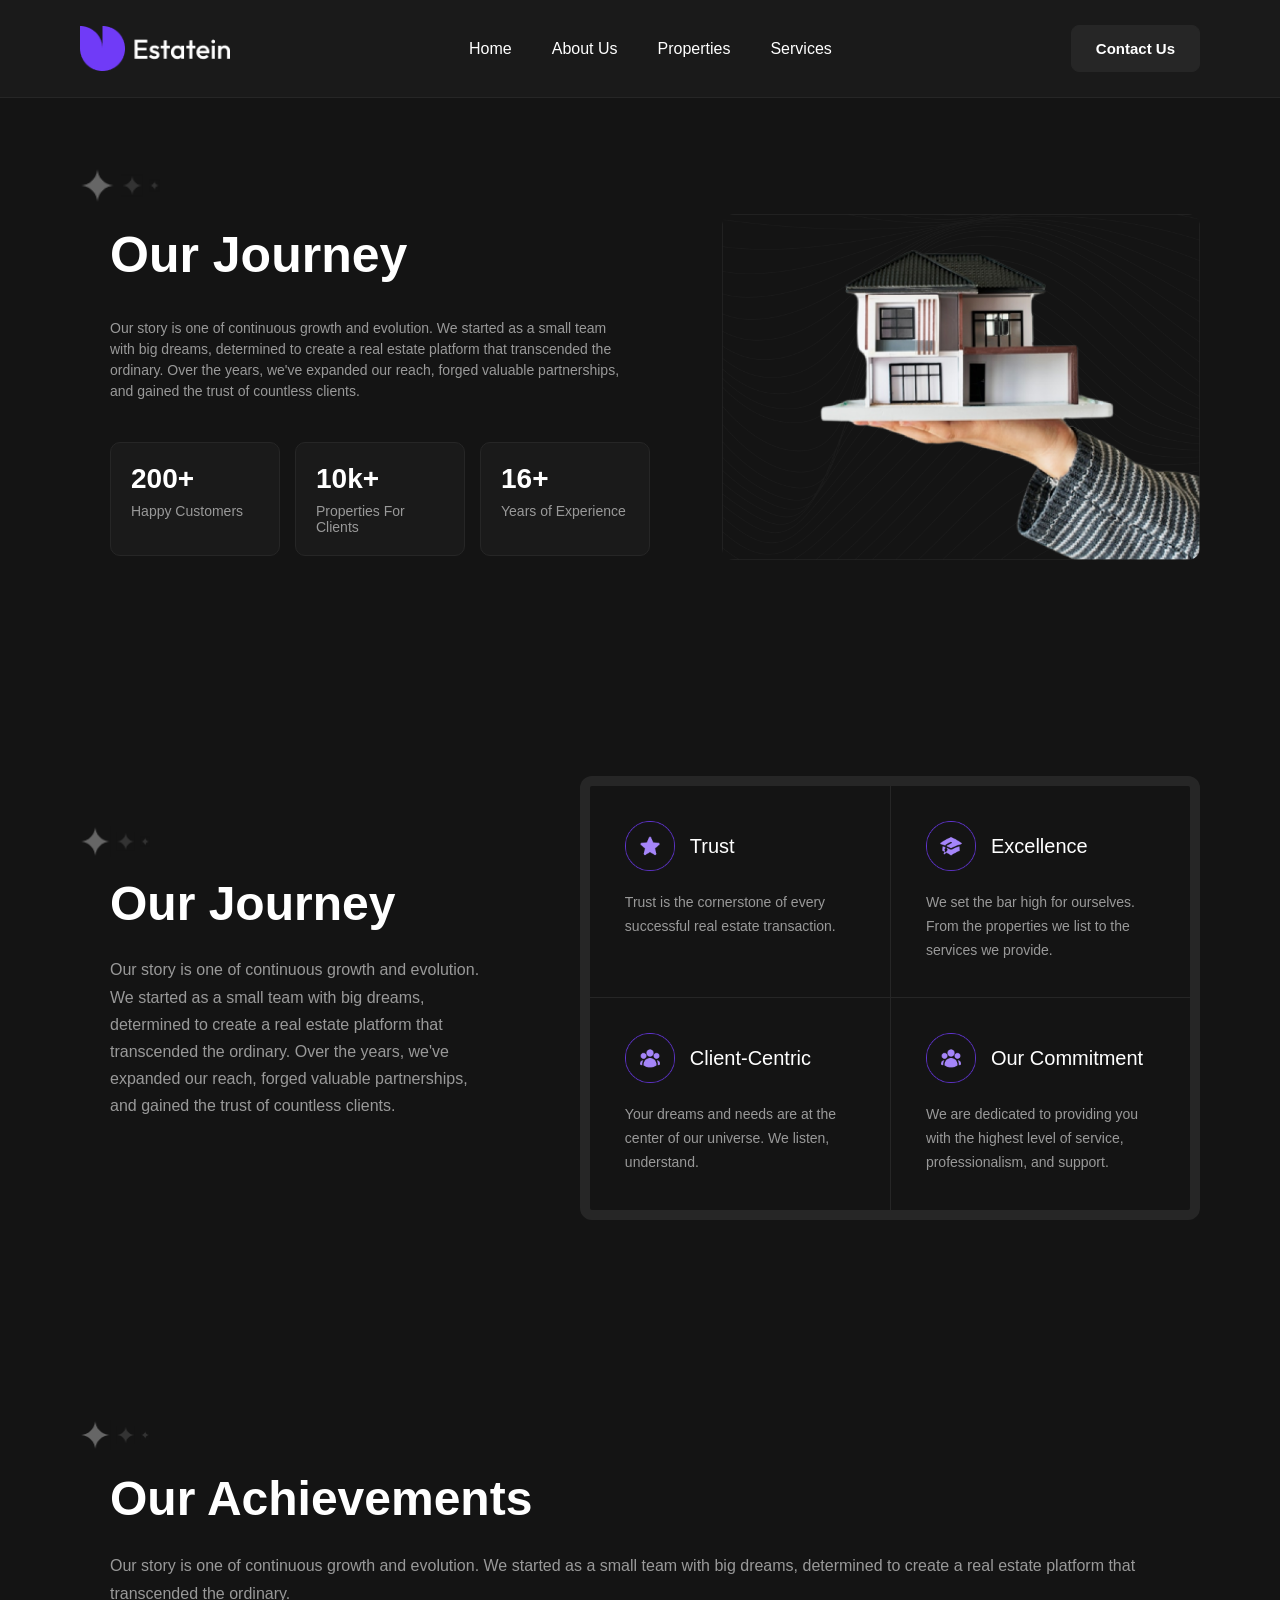
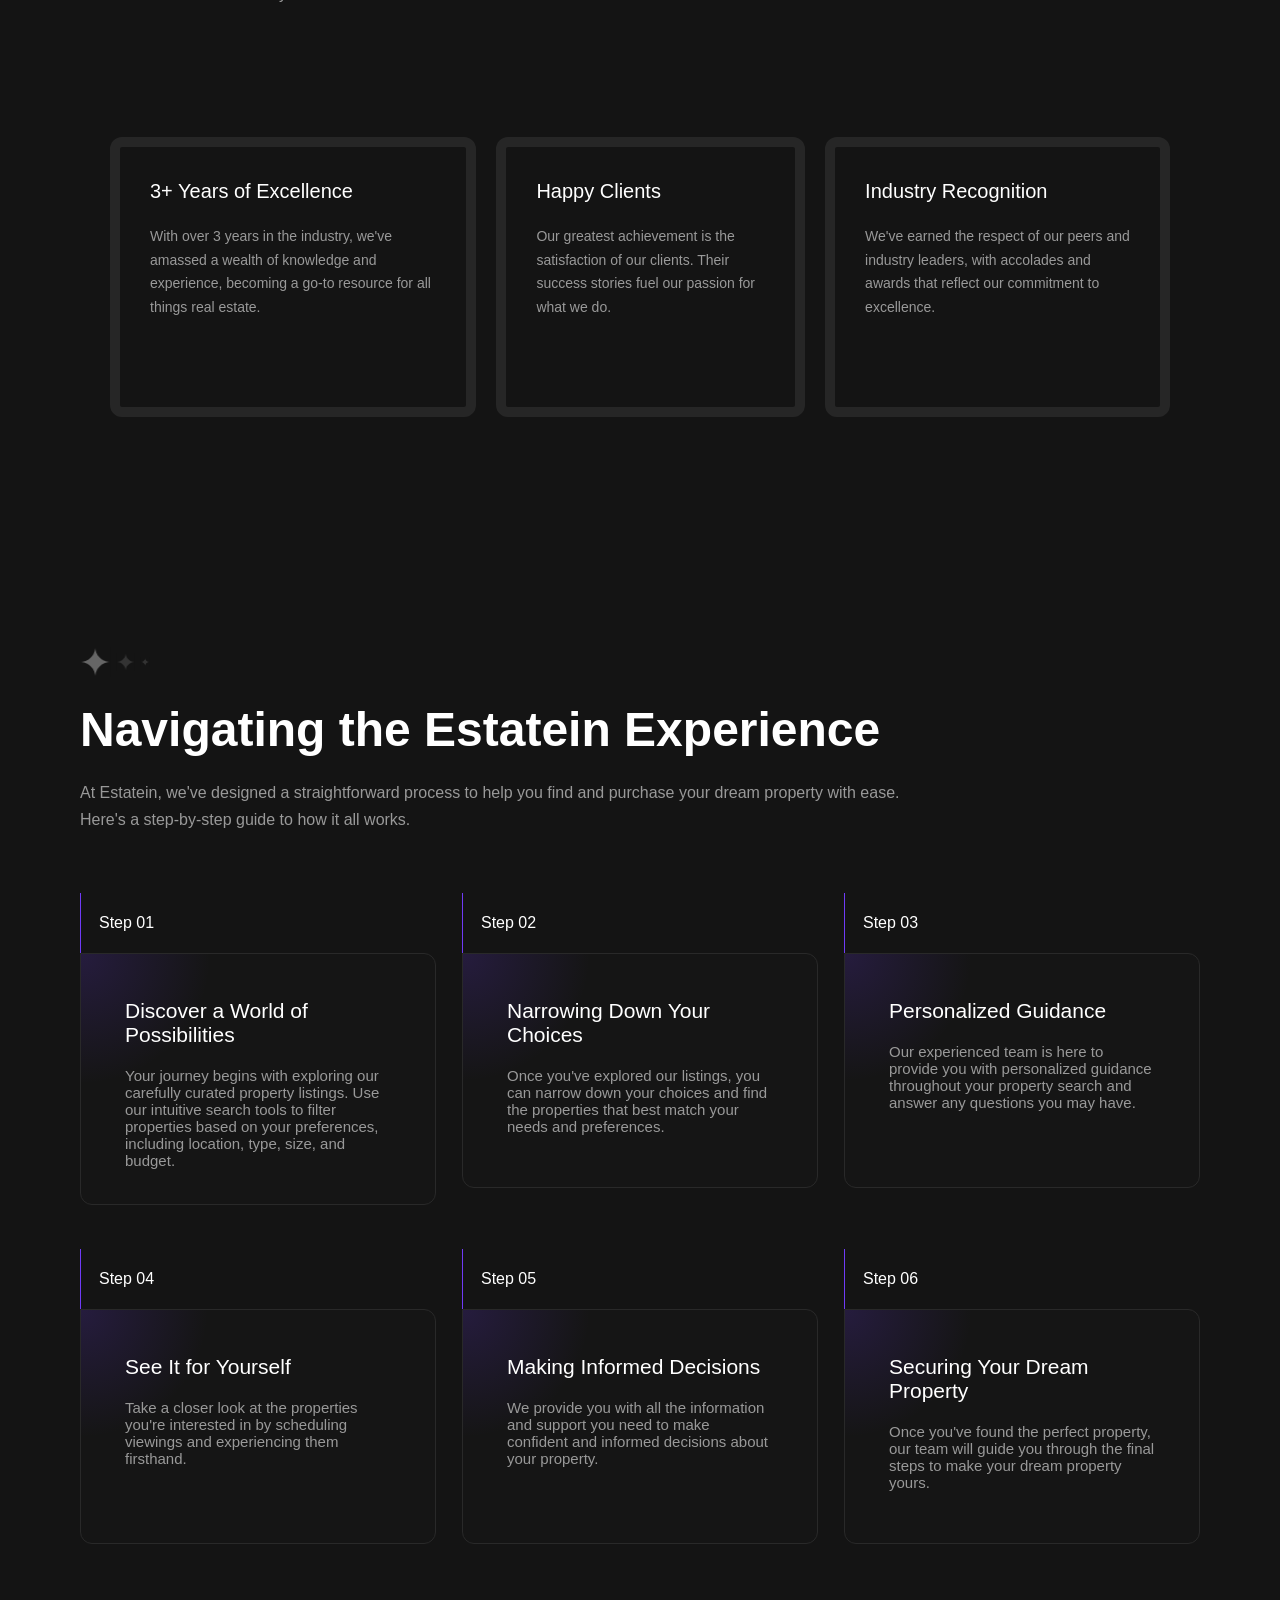
<file: pages/About.html>
<!doctype html>
<html lang="en">
  <head>
    <meta charset="UTF-8" />
    <meta name="viewport" content="width=device-width, initial-scale=1.0" />
    <title>Document</title>
    <link rel="stylesheet" href="../css/About.css" />
  </head>
  <body>
    <header>
      <nav class="navbar">
        <div class="container navbar__container">
            <img class="navbar__logo" src="../img/Logo.png" alt="Logo">
            <ul class="navbar__menu">
                <li class="navbar__item">
                    <a class="navbar__link" href="#">Home</a>
                </li>
                <li class="navbar__item">
                    <a class="navbar__link" href="#">About Us</a>
                </li>
                <li class="navbar__item">
                    <a class="navbar__link" href="#">Properties</a>
                </li>
                <li class="navbar__item">
                    <a class="navbar__link" href="#">Services</a>
                </li>
            </ul>
            <button class="navbar__button">
                Contact Us
            </button>
        </div>
    </nav>
    <div class="hero">
      <div class="container hero__container">
        <div class="hero__content">
            <img class="hero__abstract" src="../img/Abstract Design.png" alt="">
            <h1 class="hero__title">
              Our Journey
            </h1>
            <p class="hero__description">
              Our story is one of continuous growth and evolution. We started as a small team with big dreams, determined to create a real estate platform that transcended the ordinary. Over the years, we've expanded our reach, forged valuable partnerships, and gained the trust of countless clients.
            </p>
            <div class="hero__stats">
                <div class="hero__stat">
                    <h2 class="hero__stat-number">200+</h2>
                    <p class="hero__stat-text">Happy Customers</p>
                </div>
                <div class="hero__stat">
                    <h2 class="hero__stat-number">10k+</h2>
                    <p class="hero__stat-text">Properties For Clients</p>
                </div>
                <div class="hero__stat">
                    <h2 class="hero__stat-number">16+</h2>
                    <p class="hero__stat-text">Years of Experience</p>
                </div>
            </div>
        </div>
        <div class="hero__image">
            <img src="../img/Sub Container.png" alt="Dream Property">
        </div>
    </div>
  </div>
    </header>
    <main>
      <section class="journey">
        <div class="container journey__container">
            <div class="journey__intro">
                <img class="journey__abstract" src="../img/Abstract Design.png" alt="">
                <h1 class="journey__title"> Our Journey</h1>
                <p class="journey__description">
                    Our story is one of continuous growth and evolution.
                    We started as a small team with big dreams, determined
                    to create a real estate platform that transcended the
                    ordinary. Over the years, we've expanded our reach,
                    forged valuable partnerships, and gained the trust of
                    countless clients.
                </p>
            </div>
            <div class="journey__cards">
                <div class="journey__row1">
                    <div class="journey__card">
                        <div class="journey__card-head">
                            <img src="../img/Icon Container.png"alt="">
                            <h2>Trust</h2>
                        </div>
                        <p>
                            Trust is the cornerstone of every successful
                            real estate transaction.
                        </p>
                    </div>
                    <div class="journey__card">
                        <div class="journey__card-head">
                            <img src="../img/Icon Container (1).png"alt="">
                            <h2>Excellence</h2>
                        </div>
                        <p>
                            We set the bar high for ourselves. From the
                            properties we list to the services we provide.
                        </p>
                    </div>
                </div>
                <div class="journey__row2">
                    <div class="journey__card">
                        <div class="journey__card-head">
                            <img src="../img/Icon Container (2).png" alt=""> 
                            <h2>Client-Centric</h2>
                        </div>
                        <p>
                            Your dreams and needs are at the center of
                            our universe. We listen, understand.
                        </p>
                    </div>
                    <div class="journey__card">
                        <div class="journey__card-head">
                            <img
                                src="../img/Icon Container (2).png"
                                alt=""
                            >
                            <h2>Our Commitment</h2>
                        </div>
                        <p>
                            We are dedicated to providing you with the
                            highest level of service, professionalism,
                            and support.
                        </p>
                    </div>
                </div>
            </div>
        </div>
    </section>
    <section class="achievements">
            <div class="container achievements__container">
                <div class="achievements__intro">
                    <img class="achievements__abstract"src="../img/Abstract Design.png" alt="">
                    <h1 class="achievements__title">
                        Our Achievements
                    </h1>
                    <p class="achievements__description">
                        Our story is one of continuous growth and evolution.
                        We started as a small team with big dreams, determined
                        to create a real estate platform that transcended
                        the ordinary.
                    </p>
                </div>
                <div class="achievements__cards">
                    <div class="achievements__card">
                        <h2 class="achievements__card-title">
                            3+ Years of Excellence
                        </h2>
                        <p class="achievements__card-text">
                            With over 3 years in the industry, we've amassed
                            a wealth of knowledge and experience, becoming a
                            go-to resource for all things real estate.
                        </p>
                    </div>
                    <div class="achievements__card">
                        <h2 class="achievements__card-title">
                            Happy Clients
                        </h2>
                        <p class="achievements__card-text">
                            Our greatest achievement is the satisfaction of
                            our clients. Their success stories fuel our
                            passion for what we do.
                        </p>
                    </div>
                    <div class="achievements__card">
                        <h2 class="achievements__card-title">
                            Industry Recognition
                        </h2>
                        <p class="achievements__card-text">
                            We've earned the respect of our peers and industry
                            leaders, with accolades and awards that reflect
                            our commitment to excellence.
                        </p>
                    </div>
                </div>
            </div>
    </section>
    <section class="experience">
            <div class="container experience__container">
                <img class="experience__abstract" src="../img/Abstract Design.png"
                    alt=""
                >
                <h1 class="experience__title">
                    Navigating the Estatein Experience
                </h1>
                <p class="experience__description">
                    At Estatein, we've designed a straightforward process to
                    help you find and purchase your dream property with ease.
                    Here's a step-by-step guide to how it all works.
                </p>
                <div class="experience__steps">
                    <div class="experience__step">
                        <div class="experience__number">
                            <h5>Step 01</h5>
                        </div>
                        <div class="experience__card">
                            <h3>
                                Discover a World of Possibilities
                            </h3>
                            <p>
                                Your journey begins with exploring our carefully
                                curated property listings. Use our intuitive
                                search tools to filter properties based on your
                                preferences, including location, type, size,
                                and budget.
                            </p>
                        </div>
                    </div>
                    <div class="experience__step">
                        <div class="experience__number">
                            <h5>Step 02</h5>
                        </div>
                        <div class="experience__card">
                            <h3>
                                Narrowing Down Your Choices
                            </h3>
                            <p>
                                Once you've explored our listings, you can
                                narrow down your choices and find the properties
                                that best match your needs and preferences.
                            </p>
                        </div>
                    </div>
                    <div class="experience__step">
                        <div class="experience__number">
                            <h5>Step 03</h5>
                        </div>
                        <div class="experience__card">
                            <h3>
                                Personalized Guidance
                            </h3>
                            <p>
                                Our experienced team is here to provide you with
                                personalized guidance throughout your property
                                search and answer any questions you may have.
                            </p>
                        </div>
                    </div>
                    <div class="experience__step">
                        <div class="experience__number">
                            <h5>Step 04</h5>
                        </div>
                        <div class="experience__card">
                            <h3>
                                See It for Yourself
                            </h3>
                            <p>
                                Take a closer look at the properties you're
                                interested in by scheduling viewings and
                                experiencing them firsthand.
                            </p>
                        </div>
                    </div>
                    <div class="experience__step">
                        <div class="experience__number">
                            <h5>Step 05</h5>
                        </div>
                        <div class="experience__card">
                            <h3>
                                Making Informed Decisions
                            </h3>
                            <p>
                                We provide you with all the information and
                                support you need to make confident and informed
                                decisions about your property.
                            </p>
                        </div>
                    </div>
                    <div class="experience__step">
                        <div class="experience__number">
                            <h5>Step 06</h5>
                        </div>
                        <div class="experience__card">
                            <h3>
                                Securing Your Dream Property
                            </h3>
                            <p>
                                Once you've found the perfect property, our team
                                will guide you through the final steps to make
                                your dream property yours.
                            </p>
                        </div>
                    </div>
                </div>
            </div>
    </section>
    </main>
  </body>
</html>
</file>
<file: css/About.css>
*{
    margin: 0;
    padding: 0;
    box-sizing: border-box;
}
body{
    font-family: Arial, sans-serif;
    background: #141414;
    color: white;
}
.container{
    max-width: 1440px;
    margin: 0 auto;
    padding: 0 80px;
}
.navbar{
    padding: 25px 0;
    background: #1A1A1A;
    border-bottom: 1px solid #262626;
}
.navbar__container{
    display: flex;
    align-items: center;
    justify-content: space-between;
}
.navbar__logo{
    width: 150px;
    cursor: pointer;
}
.navbar__menu{
    display: flex;
    align-items: center;
    gap: 40px;
    list-style: none;
}
.navbar__link{
    text-decoration: none;
    color: #fff;
    font-size: 16px;
    font-weight: 500;
    transition: .3s;
}
.navbar__link:hover{
    background-color: #000;
    padding:  10px;
    border-radius: 10px;
    border: solid 1px #262626;
}
.navbar__button{
    padding: 14px 24px;
    border: 1px solid #262626;
    border-radius: 8px;
    background: #262626;
    color: white;
    font-size: 15px;
    font-weight: 600;
    cursor: pointer;
    transition: all 0.3s ease-in-out;
}
.navbar__button:hover{
    background: none;
    border-color: #000;
    background-color: #000;
}
.hero{
    padding: 70px 0;
    background: #141414;
}
.hero__container{
    display: flex;
    align-items: center;
    justify-content: space-between;
    gap: 60px;
}
.hero__content{
    padding: 50px 30px;
    position: relative;
    width: 52%;
}
.hero__abstract{
    position: absolute;
    left: 0;
    top: 0;
    width: 80px;
    margin-bottom: 20px;
}
.hero__title{
    font-size: 50px;
    line-height: 150%;
    margin-bottom: 25px;
    font-weight: 600;
}
.hero__description{
    color: #999;
    font-size: 14px;
    line-height: 1.5;
    font-weight: 500;
    margin-bottom: 40px;
}
.hero__stats{
    display: flex;
    gap: 15px;
}
.hero__stat{
    min-width: 170px;
    padding: 20px;
    border: 1px solid #262626;
    border-radius: 10px;
    background: #1a1a1a;
    transition: .3s;
}
.hero__stat:hover{
    transform: translateY(-5px);
}
.hero__stat-number{
    font-size: 28px;
    margin-bottom: 8px;
}
.hero__stat-text{
    color: #999;
    font-size: 14px;
}
.hero__image{
    width: 48%;
}
.hero__image img{
    width: 100%;
    display: block;
    border-radius: 12px;
}
.journey{
    padding: 100px 0;
    background: #141414;
}
.journey__container{
    display: flex;
    align-items: center;
    justify-content: space-between;
    gap: 70px;
}
.journey__intro{
    width: 40%;
    position: relative;
    padding: 50px 30px;
}
.journey__abstract{
    position: absolute;
    left: 0;
    top: 0;
    width: 70px;
}
.journey__title{
    color: #fff;
    font-size: 48px;
    font-weight: 600;
    margin-bottom: 25px;
}
.journey__description{
    color: #999;
    font-size: 16px;
    line-height: 1.7;
}
.journey__cards{
    width: 58%;
    border: 10px solid #262626;
    border-radius: 12px;
    overflow: hidden;
    background-color: #262626;
}
.journey__row1,.journey__row2{
    display: flex;
}
.journey__row1 {
    border-bottom: 1px solid #262626;

}
.journey__card{
    width: 50%;
    padding: 35px;
    min-height: 190px;
    background: #141414;
    transition:  all 0.3s ease-in-out;
}
.journey__card + .journey__card{
    border-left: 1px solid #262626;
}
.journey__card:hover{
    background: #202020;
}
.journey__card-head{
    display: flex;
    align-items: center;
    gap: 15px;
    margin-bottom: 20px;
}
.journey__card-head img{
    width: 50px;
    height: 50px;
    object-fit: contain;
}
.journey__card-head h2{
    color: #fff;
    font-size: 20px;
    font-weight: 500;
}
.journey__card p{
    color: #999;
    font-size: 14px;
    line-height: 1.7;
}
.achievements{
    padding: 100px 0;
    background: #141414;
}
.achievements__container{
    align-items: center;
    justify-content: space-between;
    gap: 40px;
}
.achievements__intro{
    position: relative;
    width: 100%;
    padding: 50px 30px;
    margin-bottom: 50px;
}
.achievements__abstract{
    position: absolute;
    left: 0;
    top: 0;
    width: 70px;
    margin-bottom: 20px;
}
.achievements__title{
    color: #fff;
    font-size: 48px;
    font-weight: 600;
    line-height: 1.2;
    margin-bottom: 25px;
}
.achievements__description{
    color: #999;
    font-size: 16px;
    line-height: 1.7;
}
.achievements__cards{
    padding: 30px;
    width: 100%;
    display: flex;
    gap: 20px;
}
.achievements__card{
    min-height: 280px;
    padding: 30px;
    background: #141414;
    border: 10px solid #262626;
    border-radius: 12px;
    display: flex;
    flex-direction: column;
    justify-content: flex-start;

    transition: .3s;
}
.achievements__card:hover{
    transform: translateY(-8px);
    background: #000;

}
.achievements__card-title{
    color: #fff;
    font-size: 20px;
    font-weight: 500;
    line-height: 1.4;
    margin-bottom: 20px;
}
.achievements__card-text{
    color: #999;
    font-size: 14px;
    line-height: 1.7;
}
.experience {
    padding: 100px 0;
    background: #141414;
}
.experience__container {
    width: 100%;
}
.experience__abstract {
    width: 70px;
    margin-bottom: 20px;
}
.experience__title {
    color: #ffffff;
    font-size: 48px;
    font-weight: 600;
    line-height: 1.2;
    margin-bottom: 20px;
}
.experience__description {
    max-width: 850px;
    color: #999999;
    font-size: 16px;
    line-height: 1.7;
    margin-bottom: 60px;
}
.experience__steps {
    display: grid;
    grid-template-columns: repeat(3, 1fr);
    gap: 44px 26px;
}
.experience__step {
    position: relative;
    padding-left: 0;
    padding-top: 0;
}
.experience__number {
    height: 60px;
    display: flex;
    align-items: center;
    padding-left: 18px;
    border-left: 1px solid #703BF7;
}
.experience__number h5 {
    color: #ffffff;
    font-size: 16px;
    font-weight: 400;
}
.experience__card {
    position: relative;
    min-height: 235px;
    padding: 45px 44px 35px;
    border: 1px solid #292929;
    border-radius: 0 12px 12px 12px;
    background:
        radial-gradient(
            circle at 0% 0%,
            rgba(112, 59, 247, 0.18),
            transparent 30%
        ),
        #151515;
    overflow: hidden;
    transition: all 0.3s ease;
}
.experience__card h3 {
    color: #ffffff;
    font-size: 21px;
    font-weight: 500;
    margin-bottom: 20px;
}
.experience__card p {
    color: #999999;
    font-size: 15px;
    margin: 0;
}
.experience__card:hover {
    border-color: #3a3a3a;
    transform: translateY(-5px);
}

.experience__card:hover::before {
    background: #8b5cf6;
}
@media (max-width: 1000px) {

    .experience__steps {
        grid-template-columns: repeat(2, 1fr);
    }

    .experience__title {
        font-size: 40px;
    }
}
@media (max-width: 650px) {

    .experience {
        padding: 60px 0;
    }

    .experience__steps {
        grid-template-columns: 1fr;
        gap: 30px;
    }

    .experience__title {
        font-size: 34px;
    }

    .experience__description {
        font-size: 15px;
        margin-bottom: 40px;
    }

    .experience__number {
        height: 55px;
    }

    .experience__card {
        min-height: auto;
        padding: 35px 25px 30px;
    }

    .experience__card h3 {
        font-size: 19px;
    }

    .experience__card p {
        font-size: 14px;
    }
}
@media (max-width: 1000px){
    .container{
        padding: 0 30px;
    }

    .navbar__menu{
        gap: 20px;
    }

    .hero__container{
        flex-direction: column;
    }
    .hero__content, .hero__image{
        width: 100%;
    }

    .hero__title{
        font-size: 45px;
    }

    .journey__container{
        flex-direction: column;
        align-items: flex-start;
    }

    .journey__intro,
    .journey__cards{
        width: 100%;
    }

    .journey__title{
        font-size: 40px;
    }
}
@media (max-width: 700px){

    .navbar__menu{
        display: none;
    }

    .navbar__button{
        padding: 11px 18px;
    }

    .hero{
        padding: 40px 0;
    }

    .hero__title{
        font-size: 36px;
    }

    .hero__stats{
        flex-direction: column;
    }

    .hero__stat{
        width: 100%;
    }
    .achievements__container{
        flex-direction: column;
        align-items: flex-start;
    }

    .achievements__intro,
    .achievements__cards{
        width: 100%;
    }

    .achievements__cards{
        grid-template-columns: repeat(2, 1fr);
    }

    .achievements__title{
        font-size: 40px;
    }
}
@media (max-width: 650px){

    .journey{
        padding: 60px 0;
    }

    .journey__row{
        grid-template-columns: 1fr;
    }

    .journey__card + .journey__card{
        border-left: none;
        border-top: 1px solid #262626;
    }

    .journey__card{
        padding: 25px;
    }

    .journey__title{
        font-size: 34px;
    }
    .achievements{
        padding: 60px 0;
    }

    .achievements__cards{
        grid-template-columns: 1fr;
    }

    .achievements__card{
        min-height: auto;
    }

    .achievements__title{
        font-size: 34px;
    }

    .achievements__description{
        font-size: 15px;
    }
}
</file>
